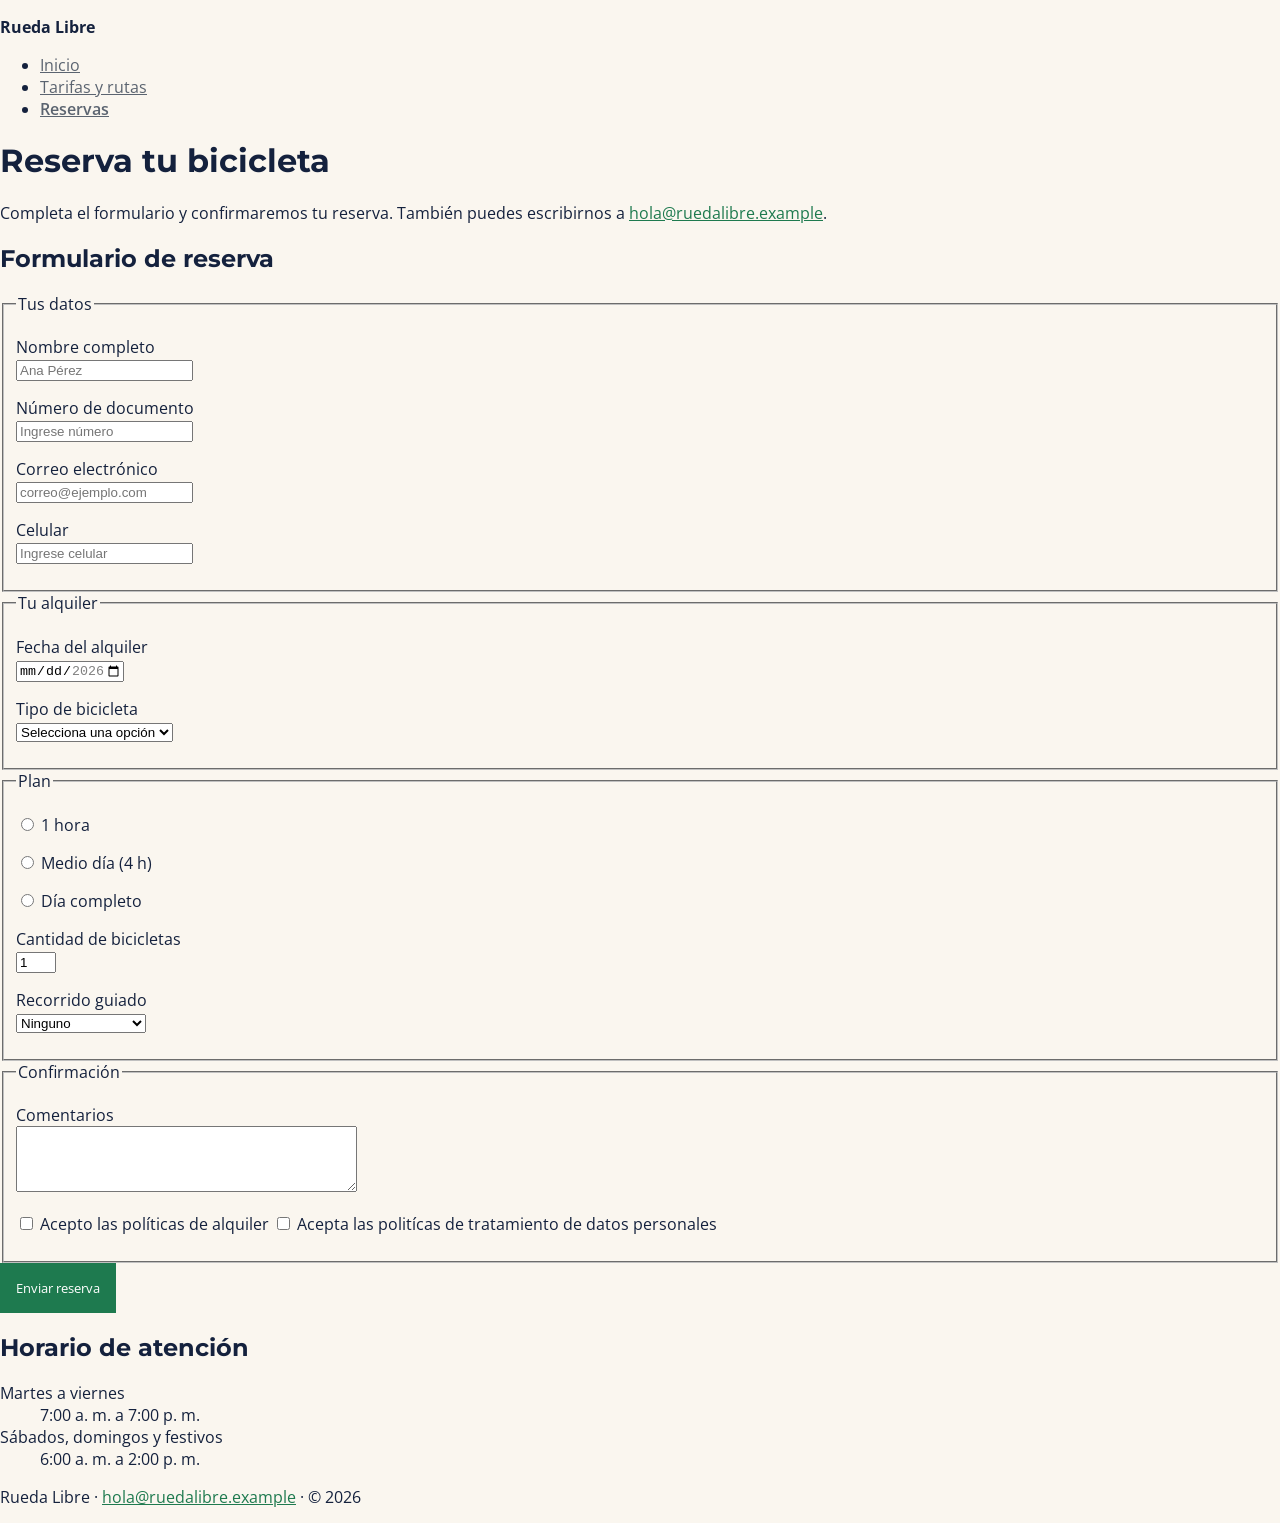
<file: paginas/reservas.html>
<!DOCTYPE html>
<html lang="es">
<head>
    <meta charset="UTF-8">
    <meta name="description" content="Reserva tu bicicleta en Rueda Libre, Medellín: formulario de reserva, datos de contacto y horario de atención">
    <meta name="viewport" content="width=device-width, initial-scale=1.0">
    <title>Reservas | Rueda Libre</title>
    
    <!-- Conexión con Google Fonts -->
    <link rel="preconnect" href="https://fonts.googleapis.com">
    <link rel="preconnect" href="https://fonts.gstatic.com" crossorigin>
    <!-- Tipografías -->
    <link href="https://fonts.googleapis.com/css2?family=Montserrat:wght@700&family=Open+Sans:wght@400;600&display=swap" rel="stylesheet">
    <link rel="stylesheet" href="../CSS/styles.css">
</head>

<body>
  <header>
    <p><strong>Rueda Libre</strong></p>
    <nav aria-label="Navegación principal">
      <!--aria-label sirve para darle un nombre descriptivo a un elemento HTML para las tecnologías de asistencia así no se confunde con otro nav por ejemplo-->
      <ul id="menu">
        <li><a href="../index.html">Inicio</a></li>
        <li><a href="tarifas.html">Tarifas y rutas</a></li>
        <li><a href="reservas.html" class="activo">Reservas</a></li>
      </ul>
    </nav>
  </header>

  <main>
    <h1>Reserva tu bicicleta</h1>
    <p>Completa el formulario y confirmaremos tu reserva. También puedes escribirnos a
      <a href="mailto:hola@ruedalibre.example">hola@ruedalibre.example</a>.</p>

    <section>
      <h2>Formulario de reserva</h2>

      <form action="#" method="post">
        <!--Dejemos post de momento, luego lo conectamos a una base de datos-->

        <fieldset>
          <legend>Tus datos</legend>

          <p>
            <label for="nombre">Nombre completo</label><br>
            <input type="text" id="nombre" name="nombre" minlength="3" autocomplete="name" placeholder="Ana Pérez" required>
          </p>

          <p>
            <label for="documento">Número de documento</label><br>
            <input type="text" id="documento" name="documento" inputmode="numeric" minlength="6" maxlength="10" placeholder="Ingrese número" required>
          </p>

          <p>
            <label for="correo">Correo electrónico</label><br>
            <input type="email" id="correo" name="correo" autocomplete="email" placeholder="correo@ejemplo.com" required>
          </p>

          <p>
            <label for="celular">Celular</label><br>
            <input type="tel" id="celular" name="celular" minlength="10" maxlength="10" pattern="3[0-9]{9}" autocomplete="tel" placeholder="Ingrese celular" required>
          </p>
        </fieldset>

        <fieldset>
          <legend>Tu alquiler</legend>

          <p>
            <label for="fecha">Fecha del alquiler</label><br>
            <input type="date" id="fecha" name="fecha" min="2026-11-01" max="2026-12-31" required>
          </p>

          <p>
            <label for="tipo-bicicleta">Tipo de bicicleta</label><br>
            <select id="tipo-bicicleta" name="tipo_bicicleta" requiered>
              <option value="">Selecciona una opción</option>
              <option value="urbana">Urbana</option>
              <option value="montana">Montaña</option>
              <option value="electrica">Eléctrica</option>
            </select>
          </p>
        </fieldset>
          <fieldset>
            <legend>Plan</legend>
            <p>
              <input type="radio" id="plan-1h" name="plan" value="1-hora" required>
              <label for="plan-1h">1 hora</label>
            </p>
            <p>
              <input type="radio" id="plan-medio-dia" name="plan" value="medio-dia" required>
              <label for="plan-medio-dia">Medio día (4 h)</label>
            </p>
            <p>
              <input type="radio" id="plan-dia" name="plan" value="dia-completo" required>
              <label for="plan-dia">Día completo</label>
            </p>

          <p>
            <label for="cantidad">Cantidad de bicicletas</label><br>
            <input type="number" id="cantidad" name="cantidad" min="1" max="6" value="1">
          </p>

          <p>
            <label for="recorrido">Recorrido guiado</label><br>
            <select id="recorrido" name="recorrido">
              <option value="ninguno">Ninguno</option>
              <option value="rio-y-parques">Río y Parques</option>
              <option value="sabores-de-barrio">Sabores de Barrio</option>
              <option value="reto-las-palmas">Reto Las Palmas</option>
            </select>
          </p>
        </fieldset>

        <fieldset>
          <legend>Confirmación</legend>

          <p>
            <label for="comentarios">Comentarios</label><br>
            <textarea id="comentarios" name="comentarios" maxlength="300" rows="4" cols="40"></textarea>
          </p>

          <p>
            <input type="checkbox" id="politicas" name="politicas" value="aceptadas" required>
            <label for="politicas">Acepto las políticas de alquiler</label>
            <input type="checkbox" id="Tratamiento de datos personales" name="Tratamiento de datos personales" value="aceptadas" required>
            <label for="Tratamiento de datos personales">Acepta las politícas de tratamiento de datos personales</label>
          </p>
        </fieldset>

        <button type="submit">Enviar reserva</button>
      </form>
    </section>

    <aside>
      <h2>Horario de atención</h2>
      <dl>
        <dt>Martes a viernes</dt>
        <dd>7:00 a. m. a 7:00 p. m.</dd>
        <dt>Sábados, domingos y festivos</dt>
        <dd>6:00 a. m. a 2:00 p. m.</dd>
      </dl>
    </aside>
  </main>

  <footer>
    <p>Rueda Libre · <a href="mailto:hola@ruedalibre.example">hola@ruedalibre.example</a> · © 2026</p>
  </footer>
</body>
</html>
</file>
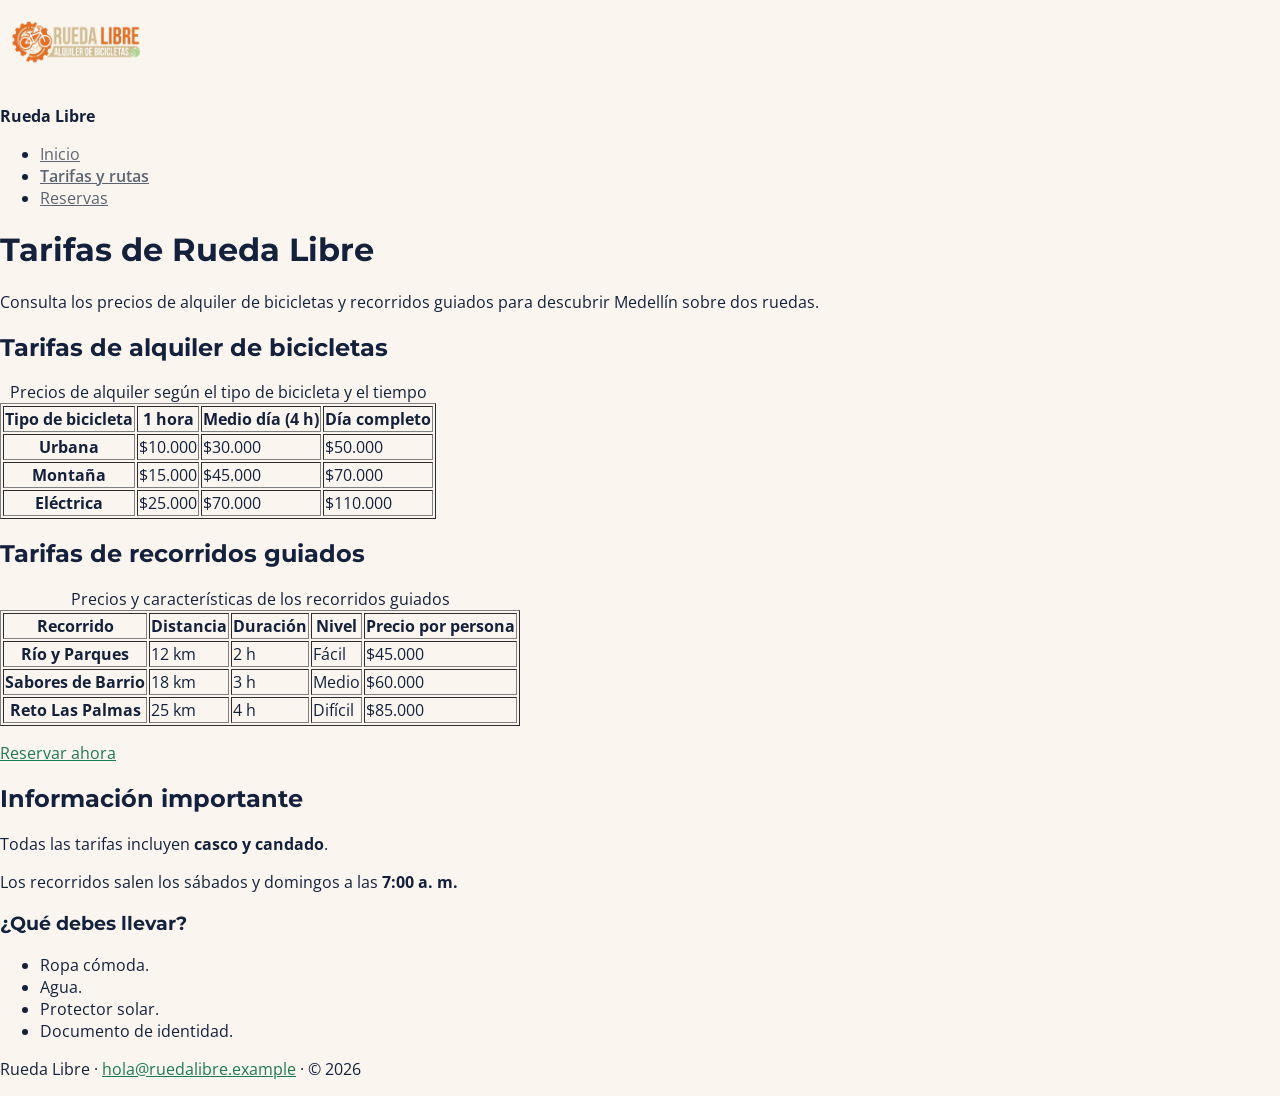
<file: paginas/tarifas.html>
<!DOCTYPE html>
<html lang="es">
<head>
    <meta charset="UTF-8">
    <meta name="description" content="Consulta las tarifas de alquiler de bicicletas y recorridos guiados de Rueda Libre en Medellín.">
    <meta name="viewport" content="width=device-width, initial-scale=1.0">
    <title>Tarifas y rutas | Rueda Libre</title>

    
    <!-- Conexión con Google Fonts -->
    <link rel="preconnect" href="https://fonts.googleapis.com">
    <link rel="preconnect" href="https://fonts.gstatic.com" crossorigin>
    <!-- Tipografías -->
    <link href="https://fonts.googleapis.com/css2?family=Montserrat:wght@700&family=Open+Sans:wght@400;600&display=swap" rel="stylesheet">
    <link rel="stylesheet" href="../CSS/styles.css">
</head>

<body>
    <header>
        <img src="../img/Logo_Rueda.png" alt="Logo de la empresa Rueda-Libre" width="150">
        <p><strong>Rueda Libre</strong></p>
        <nav aria-label="Navegación principal">
            <ul id="menu">
                <li><a href="../index.html">Inicio</a></li>
                <li><a href="tarifas.html" class="activo">Tarifas y rutas</a></li>
                <li><a href="reservas.html">Reservas</a></li>
            </ul>
        </nav>
    </header>

    <main>
        <h1>Tarifas de Rueda Libre</h1>
        <p>
            Consulta los precios de alquiler de bicicletas y recorridos
            guiados para descubrir Medellín sobre dos ruedas.
        </p>

        <section>
            <h2>Tarifas de alquiler de bicicletas</h2>

            <table border="1">
                <caption>Precios de alquiler según el tipo de bicicleta y el tiempo</caption>
                <!--<thead> → encabezado de la tabla. <tr> → fila. <th scope="col"> → título de una columna.
                <tbody> → filas de datos. <td> → dato de una celda.-->
                <thead>
                    <tr>
                        <th scope="col">Tipo de bicicleta</th>
                        <th scope="col">1 hora</th>
                        <th scope="col">Medio día (4 h)</th>
                        <th scope="col">Día completo</th>
                    </tr>
                </thead>
                <tbody>
                    <tr>
                        <th scope="row">Urbana</th>
                        <td>$10.000</td>
                        <td>$30.000</td>
                        <td>$50.000</td>
                    </tr>
                    <tr>
                        <th scope="row">Montaña</th>
                        <td>$15.000</td>
                        <td>$45.000</td>
                        <td>$70.000</td>
                    </tr>
                    <tr>
                        <th scope="row">Eléctrica</th>
                        <td>$25.000</td>
                        <td>$70.000</td>
                        <td>$110.000</td>
                    </tr>
                </tbody>
            </table>
        </section>

        <section id="recorridos-guiados">
            <h2>Tarifas de recorridos guiados</h2>

            <table border="1">
                <caption>Precios y características de los recorridos guiados</caption>
                <thead>
                    <tr>
                        <th scope="col">Recorrido</th>
                        <th scope="col">Distancia</th>
                        <th scope="col">Duración</th>
                        <th scope="col">Nivel</th>
                        <th scope="col">Precio por persona</th>
                    </tr>
                </thead>
                <tbody>
                    <tr>
                        <th scope="row">Río y Parques</th>
                        <td>12 km</td>
                        <td>2 h</td>
                        <td>Fácil</td>
                        <td>$45.000</td>
                    </tr>
                    <tr>
                        <th scope="row">Sabores de Barrio</th>
                        <td>18 km</td>
                        <td>3 h</td>
                        <td>Medio</td>
                        <td>$60.000</td>
                    </tr>
                    <tr>
                        <th scope="row">Reto Las Palmas</th>
                        <td>25 km</td>
                        <td>4 h</td>
                        <td>Difícil</td>
                        <td>$85.000</td>
                    </tr>
                </tbody>
            </table>

            <p><a href="reservas.html">Reservar ahora</a></p>
        </section>

        <section>
            <h2>Información importante</h2>

            <p>Todas las tarifas incluyen <strong>casco y candado</strong>.</p>

            <p>
                Los recorridos salen los sábados y domingos a las
                <strong>7:00 a. m.</strong>
            </p>

            <aside>
                <!--Información complementaria el aside es como un pie de página-->
                <h3>¿Qué debes llevar?</h3>
                <ul>
                    <li>Ropa cómoda.</li>
                    <li>Agua.</li>
                    <li>Protector solar.</li>
                    <li>Documento de identidad.</li>
                </ul>
            </aside>
        </section>
    </main>

    <footer>
        <p>Rueda Libre · <a href="mailto:hola@ruedalibre.example">hola@ruedalibre.example</a> · © 2026</p>
    </footer>
</body>
</html>
</file>
<file: CSS/styles.css>
/* :root es el selector donde declaramos variables globales*/
/* var() es la función que nos permite llamar a las variables declaradas en :root por ejemplo var(--color-cream) */
:root {
    /* Colores de marca */
    --color-cream: #FAF6EF;
    --color-night-blue: #14213D;
    --color-asphalt-gray: #5B6470;
    --color-route-green: #1E7A4F;
    --color-pedal-orange: #F39A2B;
    --color-white: #FFFFFF;

    /* Tipografías */
    --font-heading: 'Montserrat', sans-serif;
    --font-body: 'Open Sans', sans-serif;

    /* Espaciados */
    --spacing-small: 0.5rem;
    --spacing-medium: 1rem;
    --spacing-large: 2rem;
}

body {
    /* font-family: establece Open Sans como fuente principal para el cuerpo del documento */
    font-family: var(--font-body);
    background-color: var(--color-cream);
    /* color de texto*/
    color: var(--color-night-blue);
    /* El margin elimina el margen exterior y el padding del body para que ocupe todo el espacio disponible en la ventana del navegador */
    margin: 0;
    padding: 0;
}

/* Tipografia de encavezados */
/* Aqui aplicamos la herenica porque en el body ya habiamos establecido la fuente Open Sans, y ahora para los encabezados queremos que */
/* sea Montserrat, entonces se aplica la herencia de la fuente del body a los encabezados y luego se sobreescribe con la fuente Montserrat */
/* es decir, le establecimos una regla especifica sobre la que ya tenia el body */
h1, h2, h3, h4, h5, h6 {
    /* font-family: establece Montserrat como fuente principal para los encabezados */
    font-family: var(--font-heading);
    /*color de texto*/
    color: var(--color-night-blue);
}

/*Enlaces*/
a {
    color: var(--color-route-green);
}

/* Botones */
/* Aqui estoy usando las variables que use anteriormente en el :root*/
button {
    background-color: var(--color-route-green);
    color: var(--color-white);
    font-family: var(--font-body);
    border: none;
    padding: var(--spacing-medium);
    cursor: pointer;
}

#menu a {
    color: var(--color-asphalt-gray);
}

.activo {
    color: var(--color-route-green);
    font-weight: 600;
}
</file>
